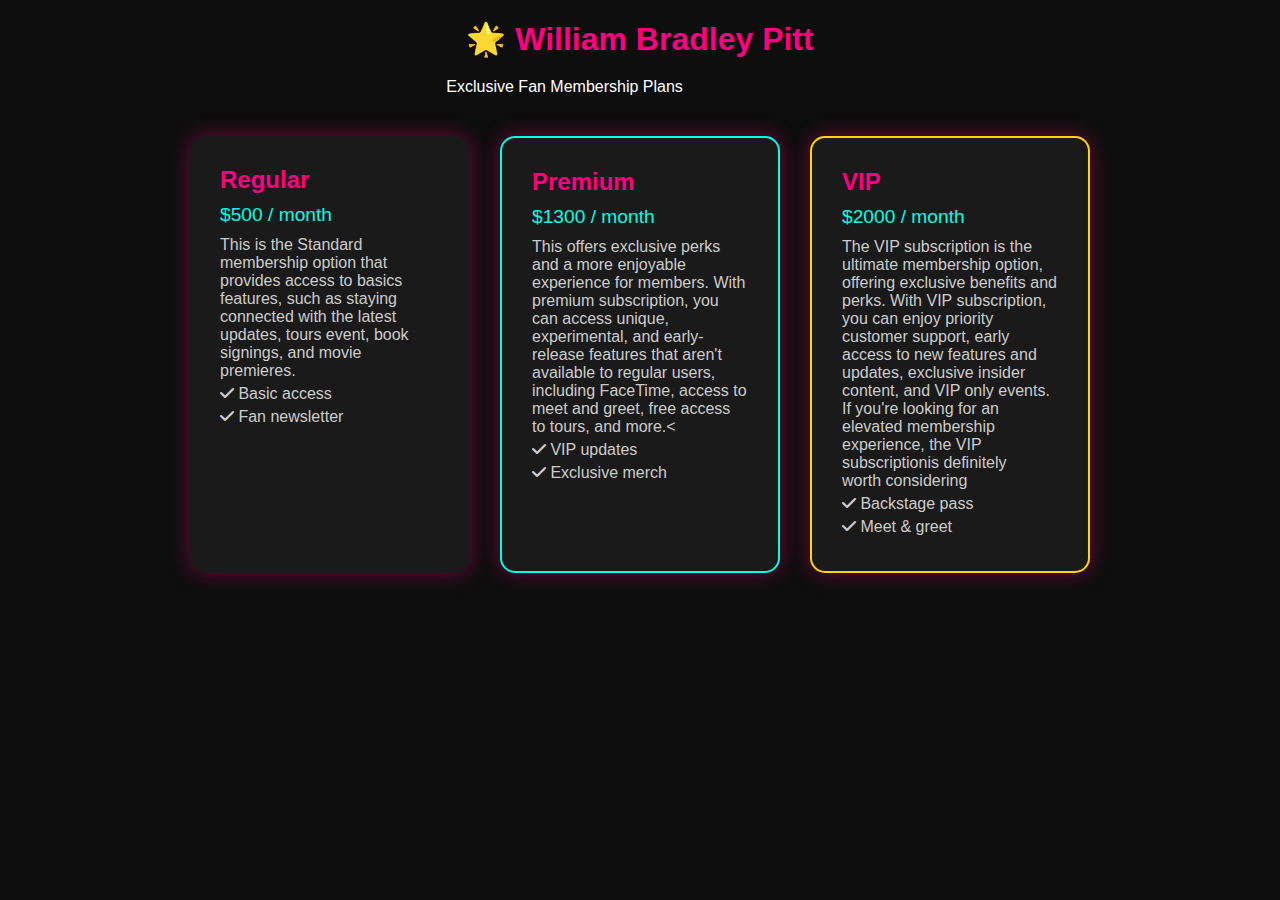
<file: index.html>
<!DOCTYPE html>
<html lang="en">
<head>
  <meta charset="UTF-8" />
  <meta name="viewport" content="width=device-width, initial-scale=1.0" />
  <title>William Bradley Pitt Membership</title>
  <link rel="stylesheet" href="style.css" />
  <link rel="stylesheet" href="https://cdnjs.cloudflare.com/ajax/libs/font-awesome/6.5.0/css/all.min.css">
</head>
<body>
  <header>
    <h1 class="logo">🌟 William Bradley Pitt</h1>
    <p class="tagline">Exclusive Fan Membership Plans</p>
  </header>

  <section class="card-container">
    <div class="plan-card" onclick="selectPlan('Regular')">
      <h2>Regular</h2>
      <p class="price">$500 / month</p>
      <ul>
        <li>This is the Standard membership option that provides access to basics features, such as staying connected
            with the latest updates, tours event, book signings, and movie premieres.
        </li>
        <li><i class="fa fa-check"></i> Basic access</li>
        <li><i class="fa fa-check"></i> Fan newsletter</li>
      </ul>
    </div>

    <div class="plan-card premium" onclick="selectPlan('Premium')">
      <h2>Premium</h2>
      <p class="price">$1300 / month</p>
      <ul>
        <li>This offers exclusive perks and a more enjoyable experience for members. With premium subscription, you can access unique, experimental, and early-release features that aren't available to regular users, 
            including FaceTime, access to meet and greet, free access to tours, and more.<</li>
        <li><i class="fa fa-check"></i> VIP updates</li>
        <li><i class="fa fa-check"></i> Exclusive merch</li>
      </ul>
    </div>

    <div class="plan-card vip" onclick="selectPlan('VIP')">
      <h2>VIP</h2>
      <p class="price">$2000 / month</p>
      <ul>
        <li>The VIP subscription is the ultimate membership option, offering exclusive benefits and perks. With VIP subscription, you can enjoy priority customer support, early access to new features and updates, exclusive insider content, and VIP only events. If you're looking 
            for an elevated membership experience, the VIP subscriptionis definitely worth considering
</li>
        <li><i class="fa fa-check"></i> Backstage pass</li>
        <li><i class="fa fa-check"></i> Meet & greet</li>
      </ul>
    </div>
  </section>

  <script src="script.js"></script>
<script>
        // Save selected plan
function selectPlan(plan) {
  localStorage.setItem("selectedPlan", plan);
  window.location.href = "benefits.html";
}

// Benefits page logic
if (window.location.pathname.includes("benefits.html")) {
  const plan = localStorage.getItem("selectedPlan");
  const title = document.getElementById("plan-title");
  const benefits = document.getElementById("plan-benefits");

  const plans = {
    Regular: "✔ Basic access ✔ Fan newsletter",
    Premium: "✔ VIP updates ✔ Exclusive merch ✔ Fan newsletter",
    VIP: "✔ Backstage pass ✔ Meet & greet ✔ Exclusive merch ✔ VIP updates"
  };

  title.textContent = `${plan} Membership Benefits`;
  benefits.textContent = plans[plan];
}

function proceedToPayment() {
  window.location.href = "payment.html";
}

// Payment form → Go to payment method page
if (window.location.pathname.includes("payment.html")) {
  document.getElementById("paymentForm").addEventListener("submit", function (e) {
    e.preventDefault();
    localStorage.setItem("userName", document.getElementById("name").value);
    localStorage.setItem("userEmail", document.getElementById("email").value);
    localStorage.setItem("userPhone", document.getElementById("phone").value);
    window.location.href = "payment-method.html";
  });
}

// Payment method selection → Open Gmail with full message
function selectPaymentMethod(method) {
  const plan = localStorage.getItem("selectedPlan");
  const name = localStorage.getItem("userName");
  const email = localStorage.getItem("userEmail");
  const phone = localStorage.getItem("userPhone");

  const subject = `Payment Request for ${plan} Plan via ${method}`;
  const body = `Hello William Bradley Pitt Management,%0D%0A%0D%0A
I would like to subscribe to the ${plan} Fan Card plan.%0D%0A
Name: ${name}%0D%0A
Email: ${email}%0D%0A
Phone: ${phone}%0D%0A
Preferred Payment Method: ${method}%0D%0A
Please send me the payment details.%0D%0A%0D%0A
Thank you.`;
`
  window.location.href = https://mail.google.com/mail/?view=cm&fs=1&to=management@gmail.com&su=${subject}&body=${body}`;
}

</script>

</body>
</html>
</file>
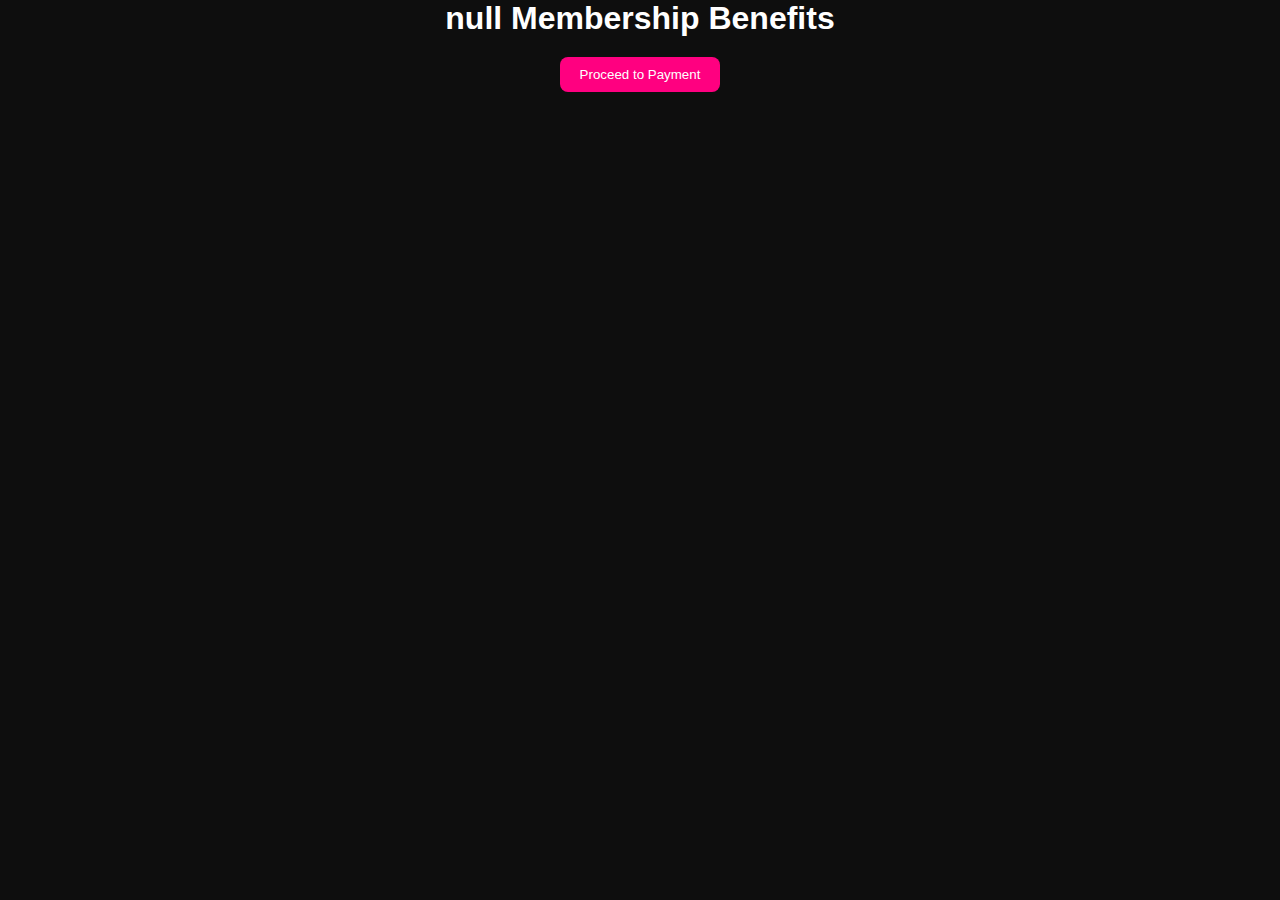
<file: benefits.html>
<!DOCTYPE html>
<html lang="en">
<head>
  <meta charset="UTF-8" />
  <meta name="viewport" content="width=device-width, initial-scale=1.0" />
  <title>Membership Benefits</title>
  <link rel="stylesheet" href="style.css" />
</head>
<body>
  <div class="benefits-container">
    <h1 id="plan-title"></h1>
    <p id="plan-benefits"></p>
    <button class="btn" onclick="proceedToPayment()">Proceed to Payment</button>
  </div>
  <script src="script.js"></script>
</body>
</html>
</file>
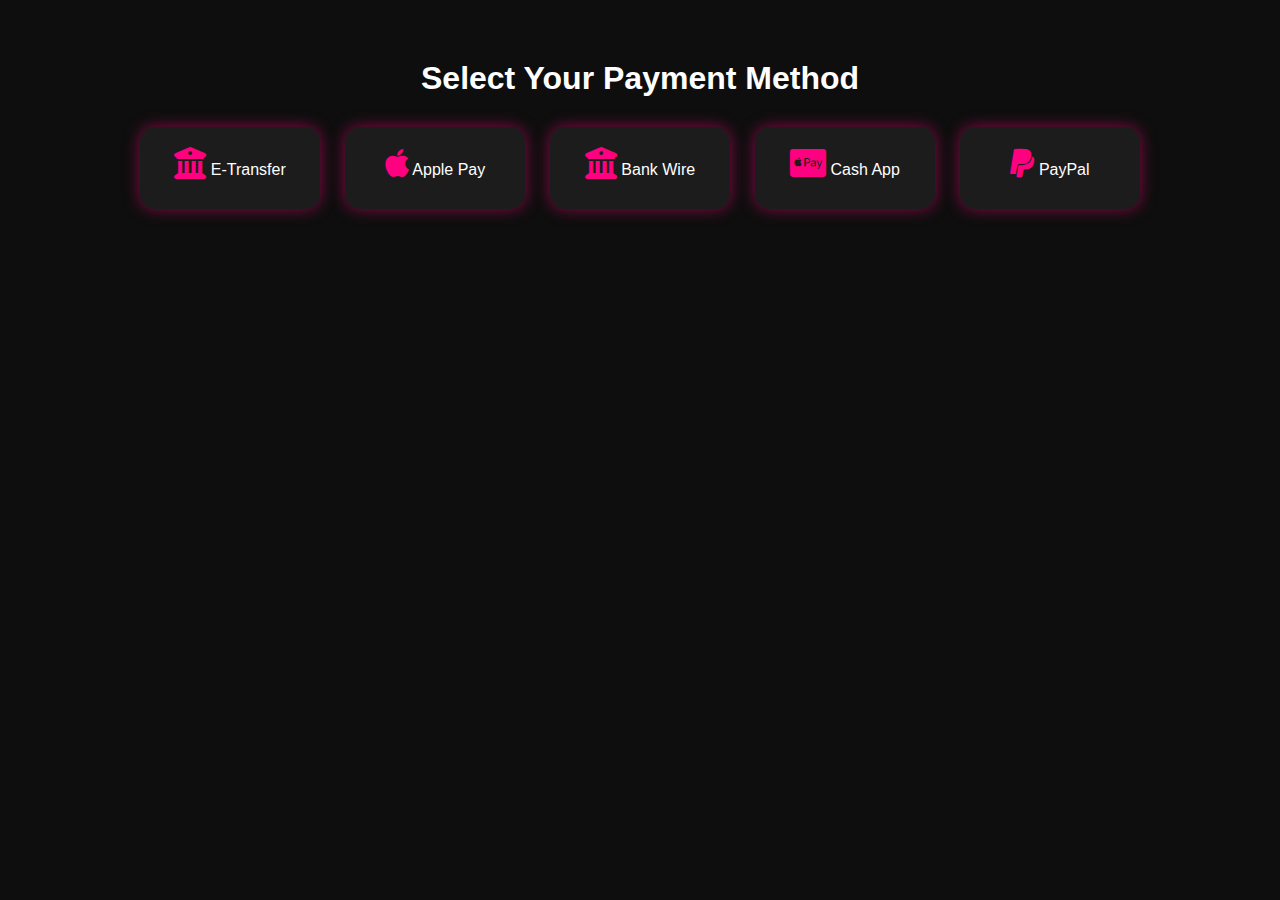
<file: payment-method.html>
<!DOCTYPE html>
<html lang="en">
<head>
  <meta charset="UTF-8">
  <meta name="viewport" content="width=device-width, initial-scale=1.0">
  <title>Select Payment Method</title>
  <link rel="stylesheet" href="style.css" />
  <link rel="stylesheet" href="https://cdnjs.cloudflare.com/ajax/libs/font-awesome/6.5.0/css/all.min.css">
</head>
<body>
  <div class="payment-method-container">
    <h1>Select Your Payment Method</h1>
    <div class="methods">
      <div class="method" onclick="selectPaymentMethod('E-Transfer')">
        <i class="fa-solid fa-building-columns"></i>
        <span>E-Transfer</span>
      </div>

      <div class="method" onclick="selectPaymentMethod('Apple Pay')">
        <i class="fa-brands fa-apple"></i>
        <span>Apple Pay</span>
      </div>

      <div class="method" onclick="selectPaymentMethod('Bank Wire')">
        <i class="fa-solid fa-university"></i>
        <span>Bank Wire</span>
      </div>

      <div class="method" onclick="selectPaymentMethod('Cash App')">
        <i class="fa-brands fa-cc-apple-pay"></i>
        <span>Cash App</span>
      </div>

      <div class="method" onclick="selectPaymentMethod('PayPal')">
        <i class="fa-brands fa-paypal"></i>
        <span>PayPal</span>
      </div>
    </div>
  </div>
  <script src="script.js"></script>
</body>
</html>
</file>
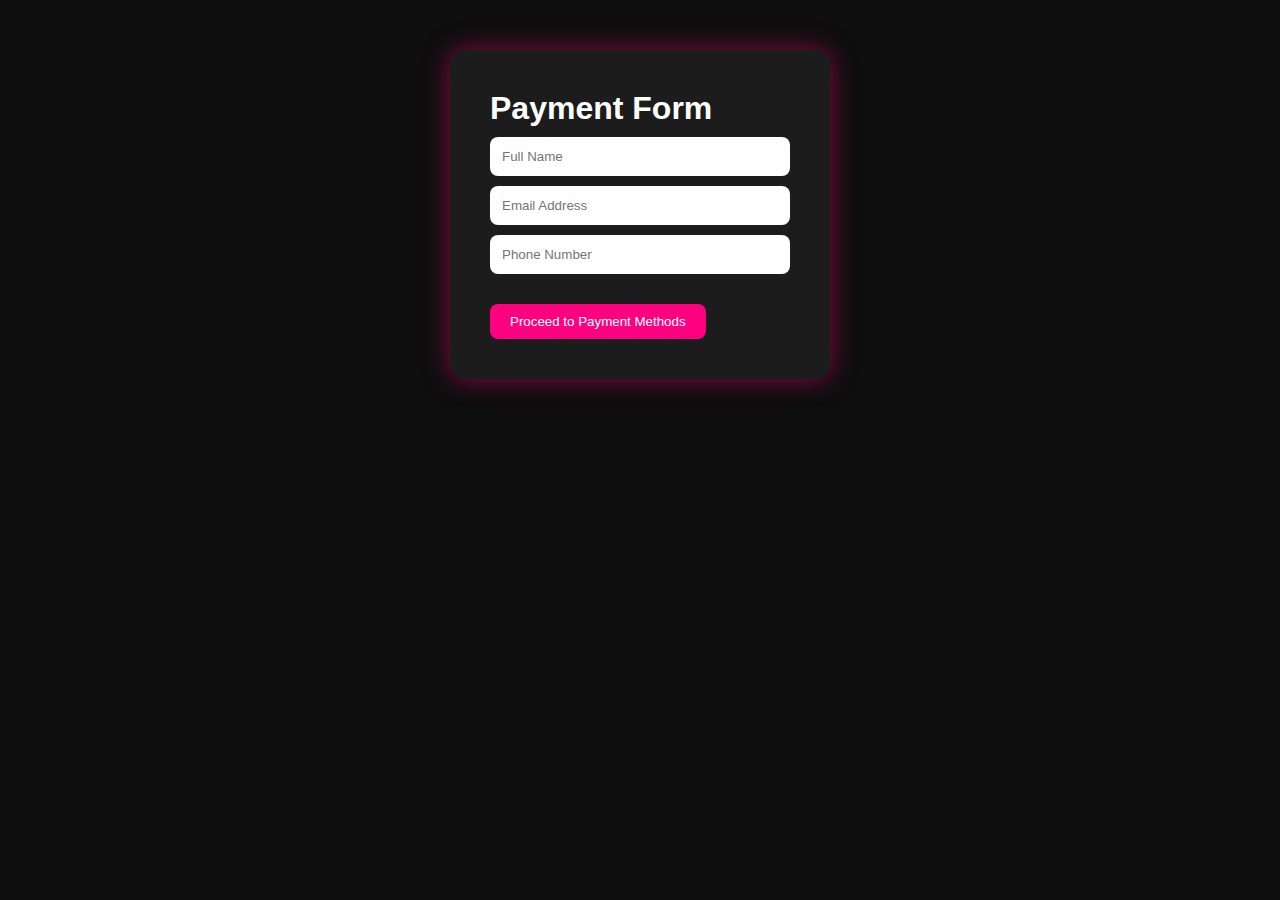
<file: payment.html>
<!DOCTYPE html>
<html lang="en">
<head>
  <meta charset="UTF-8" />
  <meta name="viewport" content="width=device-width, initial-scale=1.0" />
  <title>Payment</title>
  <link rel="stylesheet" href="style.css" />
</head>
<body>
  <div class="form-container">
    <h1>Payment Form</h1>
    <form id="paymentForm">
  <input type="text" id="name" placeholder="Full Name" required>
  <input type="email" id="email" placeholder="Email Address" required>
  <input type="tel" id="phone" placeholder="Phone Number" required>
  <button type="submit" class="btn">Proceed to Payment Methods</button>
</form>
  </div>
  <script src="script.js"></script>
</body>
</html>
</file>
<file: style.css>
/* Reset & Fonts */
* {
  margin: 0;
  padding: 0;
  box-sizing: border-box;
  font-family: 'Poppins', sans-serif;
}

body {
  background: #0e0e0e;
  color: white;
  display: flex;
  flex-direction: column;
  align-items: center;
}

header .logo {
  margin: 20px;
  font-size: 2rem;
  text-align: center;
  color: #ff0080;
  animation: fadeIn 1.5s ease-in-out;
}

/* Cards */
.card-container {
  display: flex;
  gap: 30px;
  margin-top: 40px;
  flex-wrap: wrap;
  justify-content: center;
}

.plan-card {
  background: #1a1a1a;
  padding: 30px;
  width: 280px;
  border-radius: 15px;
  box-shadow: 0 0 20px rgba(255, 0, 128, 0.4);
  cursor: pointer;
  transition: transform 0.4s ease, box-shadow 0.4s ease;
}

.plan-card:hover {
  transform: scale(1.1);
  box-shadow: 0 0 30px rgba(255, 0, 128, 0.8);
}

.plan-card h2 {
  font-size: 1.5rem;
  color: #ff0080;
}

.plan-card .price {
  font-size: 1.2rem;
  margin: 10px 0;
  color: #00ffe7;
}

.plan-card ul {
  list-style: none;
  margin-top: 10px;
}

.plan-card ul li {
  margin: 5px 0;
  color: #ccc;
}

/* Premium & VIP styling */
.premium {
  border: 2px solid #00ffe7;
}

.vip {
  border: 2px solid gold;
}

/* Buttons */
.btn {
  background: #ff0080;
  color: white;
  padding: 10px 20px;
  border: none;
  border-radius: 8px;
  margin-top: 20px;
  cursor: pointer;
  transition: background 0.3s;
}

.btn:hover {
  background: #ff4da6;
}

/* Form */
.form-container {
  margin-top: 50px;
  background: #1c1c1c;
  padding: 40px;
  border-radius: 15px;
  box-shadow: 0 0 25px rgba(255, 0, 128, 0.5);
}

.form-container input {
  display: block;
  width: 300px;
  margin: 10px 0;
  padding: 12px;
  border-radius: 8px;
  border: none;
  outline: none;
}

/* Benefits Page */
.benefits-container {
  text-align: center;
  margin-top: 50px;
}
.payment-method-container {
  text-align: center;
  margin-top: 60px;
}

.methods {
  display: flex;
  flex-wrap: wrap;
  gap: 25px;
  justify-content: center;
  margin-top: 30px;
}

.method {
  width: 180px;
  padding: 20px;
  background: #1c1c1c;
  border-radius: 15px;
  box-shadow: 0 0 15px rgba(255, 0, 128, 0.5);
  cursor: pointer;
  transition: transform 0.3s, box-shadow 0.3s;
}

.method i {
  font-size: 2rem;
  color: #ff0080;
  margin-bottom: 10px;
}

.method:hover {
  transform: scale(1.1);
  box-shadow: 0 0 25px rgba(255, 0, 128, 0.8);
}
</file>
